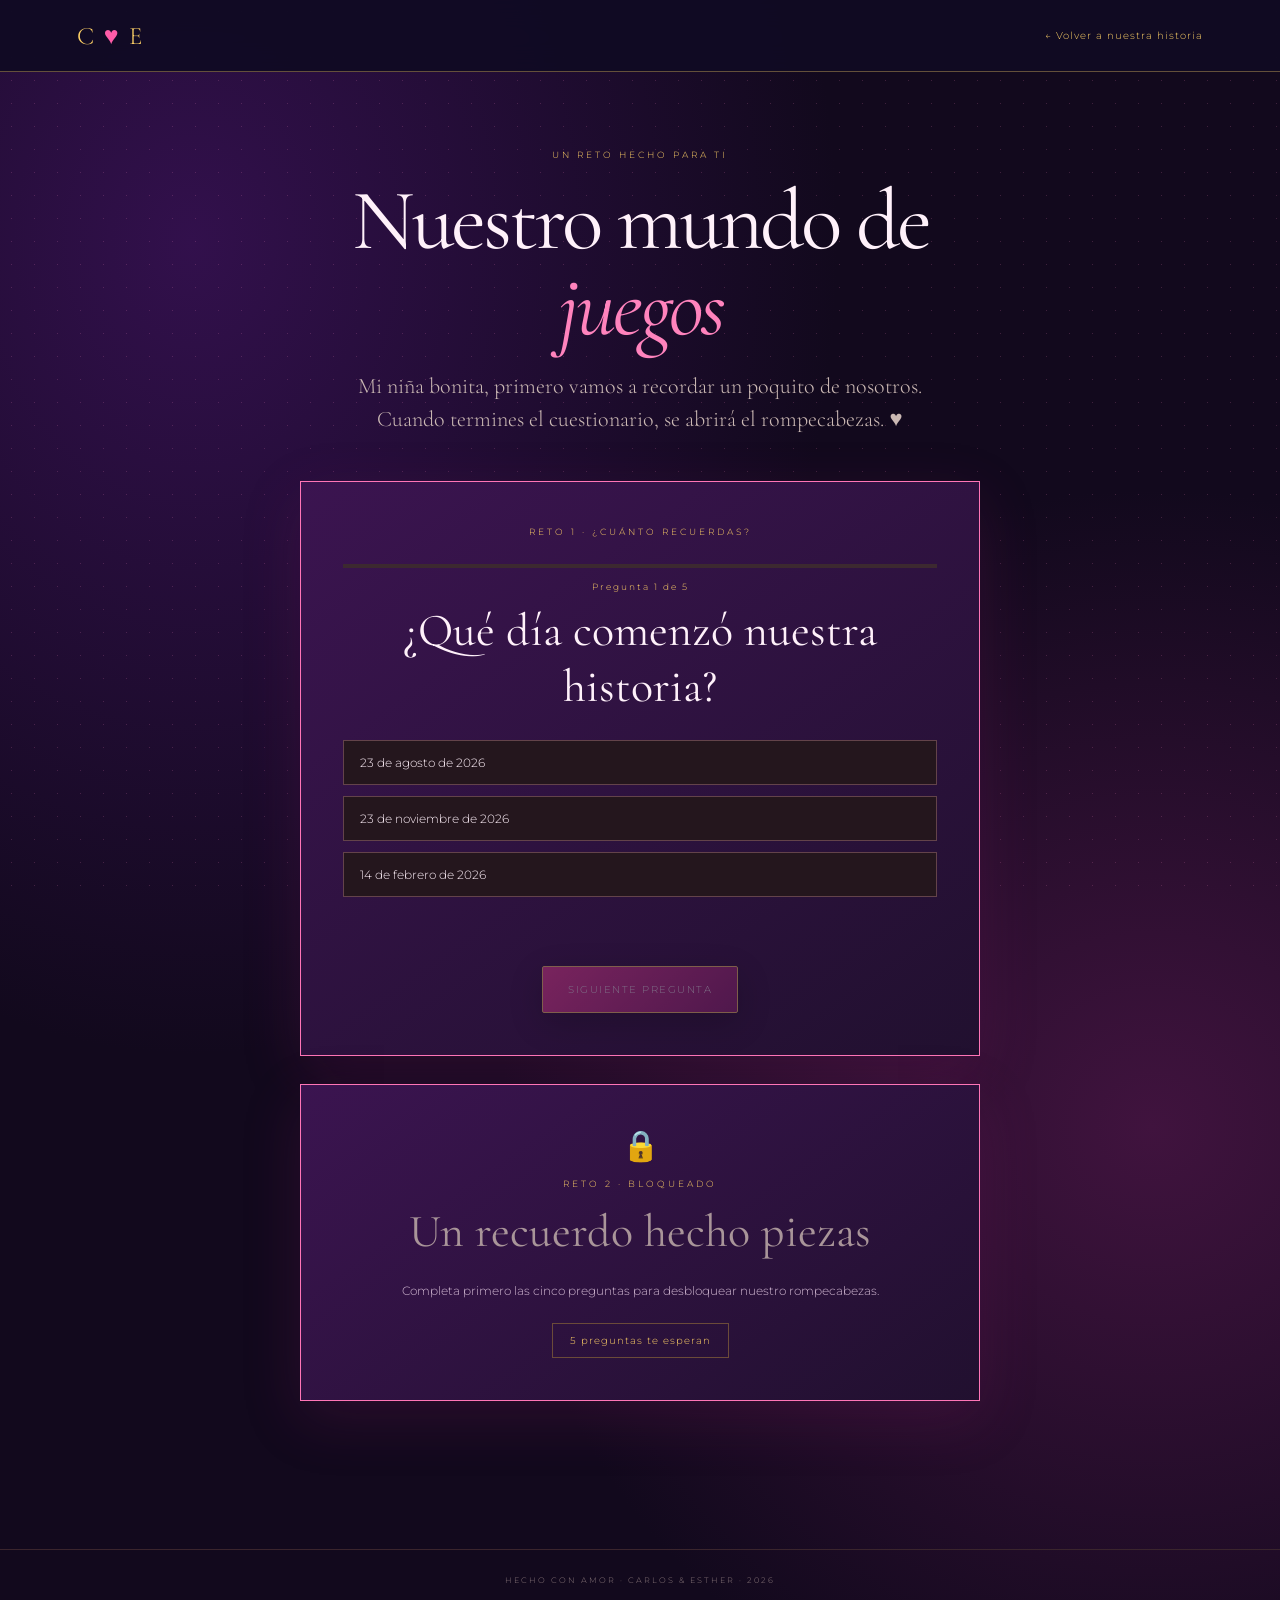
<file: juegos.html>
<!DOCTYPE html>
<html lang="es">
<head>
<meta charset="UTF-8">
<meta name="viewport" content="width=device-width, initial-scale=1.0">
<meta name="theme-color" content="#10090d">
<title>Nuestro mundo de juegos | Carlos & Esther</title>
<link rel="stylesheet" href="style.css">
<link rel="stylesheet" href="juegos.css">
</head>
<body class="games-page">
<header class="topbar">
  <a class="brand" href="index.html">C <span>♥</span> E</a>
  <a class="back-link" href="index.html">← Volver a nuestra historia</a>
</header>
<main class="game-main">
  <section class="game-hero">
    <p class="eyebrow">UN RETO HECHO PARA TI</p>
    <h1 class="game-title">Nuestro mundo de <em>juegos</em></h1>
    <p class="game-intro">Mi niña bonita, primero vamos a recordar un poquito de nosotros. Cuando termines el cuestionario, se abrirá el rompecabezas. ♥</p>
  </section>

  <section class="game-panel" id="quizPanel">
    <p class="eyebrow">RETO 1 · ¿CUÁNTO RECUERDAS?</p>
    <div class="progress-track"><div id="progressBar"></div></div>
    <p class="question-count" id="questionCount">Pregunta 1 de 5</p>
    <h2 id="questionText">¿En qué fecha comenzó nuestra historia?</h2>
    <div class="answers" id="answers"></div>
    <p class="feedback" id="feedback" aria-live="polite"></p>
    <button class="primary-button next-button" id="nextButton" disabled>Siguiente pregunta</button>
  </section>

  <section class="game-panel locked-panel" id="lockedPanel">
    <div class="lock-icon">🔒</div>
    <p class="eyebrow">RETO 2 · BLOQUEADO</p>
    <h2>Un recuerdo hecho piezas</h2>
    <p>Completa primero las cinco preguntas para desbloquear nuestro rompecabezas.</p>
    <div class="lock-status" id="lockStatus">5 preguntas te esperan</div>
  </section>

  <section class="game-panel puzzle-panel hidden" id="puzzlePanel">
    <p class="eyebrow">RETO 2 · NUESTRO ROMPECABEZAS</p>
    <h2>Arma este <em>recuerdo</em></h2>
    <p class="puzzle-help">Toca una pieza que esté junto al espacio vacío para moverla. ¡Ordena la foto!</p>
    <div class="puzzle-board" id="puzzleBoard" aria-label="Rompecabezas de 3 por 3"></div>
    <p class="moves">Movimientos: <strong id="moveCount">0</strong></p>
    <button class="secondary-button" id="shuffleButton">Mezclar de nuevo</button>
    <p class="feedback" id="puzzleFeedback" aria-live="polite"></p>
  </section>

  <section class="win-panel hidden" id="winPanel">
    <div class="win-heart">♥</div>
    <p class="eyebrow">¡LO LOGRASTE!</p>
    <h2>¡Muy bien, mi niña bonita!</h2>
    <p>El mejor premio de esta aventura es tenerte en mi vida. Gracias por cada recuerdo y por todos los que todavía nos esperan.</p>
    <strong>Con cariño, tu Carlos ♥</strong>
    <a href="index.html" class="primary-button return-button">Volver a nuestra historia</a>
  </section>
</main>
<footer>HECHO CON AMOR · CARLOS & ESTHER · 2026</footer>
<script src="juegos.js"></script>
</body>
</html>
</file>
<file: style.css>
@import url('https://fonts.googleapis.com/css2?family=Cormorant+Garamond:ital,wght@0,400;0,500;0,600;1,400;1,500&family=Montserrat:wght@300;400;500;600&display=swap');

:root{--black:#10090d;--panel:#1a1016;--wine:#751d37;--wine2:#a12b4b;--gold:#d6b878;--cream:#f4e9dc;--muted:#b9a9a9}
*{box-sizing:border-box}
html{scroll-behavior:smooth;scroll-padding-top:85px}
body{margin:0;background:var(--black);color:var(--cream);font-family:Montserrat,Arial,sans-serif;font-weight:300;overflow-x:hidden}
body:before{content:"";position:fixed;inset:0;pointer-events:none;z-index:-1;opacity:.13;background-image:radial-gradient(#d6b878 0.6px,transparent .6px);background-size:23px 23px}
.ambient{position:fixed;width:360px;height:360px;border-radius:50%;filter:blur(110px);opacity:.12;pointer-events:none;z-index:-1}.ambient-one{background:#9b2346;top:10%;left:-220px}.ambient-two{background:#b68b45;right:-240px;bottom:5%}
.topbar{height:72px;padding:0 6%;display:flex;align-items:center;justify-content:space-between;position:sticky;top:0;z-index:20;background:rgba(16,9,13,.92);backdrop-filter:blur(14px);border-bottom:1px solid rgba(214,184,120,.2)}
.brand{font-family:'Cormorant Garamond',serif;font-size:25px;color:var(--gold);text-decoration:none;letter-spacing:2px}.brand span,.heart,.final-names span{color:#c44b68}
.main-nav{display:flex;gap:28px}.main-nav a{font-size:10px;letter-spacing:1.2px;text-transform:uppercase;color:var(--cream);text-decoration:none;transition:.25s}.main-nav a:hover{color:var(--gold)}
.music-control,.menu-toggle{border:1px solid rgba(214,184,120,.45);background:transparent;color:var(--cream);padding:10px 13px;border-radius:30px;font:inherit;font-size:10px;letter-spacing:.5px;cursor:pointer}.music-dot{display:inline-block;width:7px;height:7px;background:#777;border-radius:50%;margin-right:8px}.music-control.playing .music-dot{background:#d6b878;box-shadow:0 0 10px #d6b878;animation:pulse 1.5s infinite}.menu-toggle{display:none}
.hero{min-height:calc(100vh - 72px);display:grid;place-items:center;text-align:center;position:relative;padding:90px 20px 110px;background:radial-gradient(ellipse at center,rgba(102,23,49,.22),transparent 58%)}
.hero-content{max-width:760px;animation:rise 1.2s both}.eyebrow{font-size:9px;letter-spacing:3px;color:var(--gold);line-height:1.8}.ornament{color:var(--gold);font-size:23px;margin:23px 0}
h1,h2,h3,p{margin-top:0}h1,h2{font-family:'Cormorant Garamond',Georgia,serif;font-weight:400}h1{font-size:clamp(65px,12vw,126px);line-height:.9;margin:0;color:var(--cream);letter-spacing:-3px}h1 em,h2 em{color:var(--gold);font-weight:400}h1 em{display:block}
.hero-subtitle{font-family:'Cormorant Garamond',serif;font-size:28px;margin:28px 0 12px}.heart{font-size:19px;padding:0 8px}.hero-copy{font-family:'Cormorant Garamond',serif;font-size:22px;color:#d2c1bd;margin:0 auto 32px}
.primary-button{background:linear-gradient(135deg,#84223e,#541326);border:1px solid var(--gold);border-radius:2px;color:#fff1df;padding:16px 25px;font:inherit;font-size:10px;letter-spacing:1.5px;text-transform:uppercase;cursor:pointer;box-shadow:0 10px 35px #0007;transition:.3s}.primary-button:hover{transform:translateY(-3px);box-shadow:0 12px 35px #8d294a55}.primary-button span{color:var(--gold);margin-left:10px}.hint{font-size:9px;color:#9d8b8d;margin-top:18px;letter-spacing:1px}.scroll-cue{position:absolute;bottom:30px;font-size:8px;letter-spacing:2px;color:#a99791}.scroll-cue span{display:block;color:var(--gold);font-size:18px;margin-top:9px}
.section{padding:105px 7%;max-width:1180px;margin:auto}.section-heading{text-align:center;margin-bottom:48px}.section-heading h2,.letter-wrap h2,.future-section h2{font-size:clamp(42px,6vw,65px);margin:12px 0 16px}.gold-line{width:54px;height:1px;background:var(--gold);margin:22px auto}.section-lead{max-width:700px;margin:0 auto;text-align:center;color:#c6b7b3;font-family:'Cormorant Garamond',serif;font-size:22px;line-height:1.65}
.date-card{max-width:420px;margin:45px auto 0;padding:22px 28px;border-top:1px solid #8f7047;border-bottom:1px solid #8f7047;display:flex;align-items:center;gap:20px;background:linear-gradient(90deg,transparent,#24151c,transparent)}.date-number{font-family:'Cormorant Garamond',serif;font-size:65px;color:var(--gold);line-height:1}.date-card strong,.date-card small{display:block}.date-card strong{font-size:10px;letter-spacing:2px}.date-card small{font-size:10px;color:var(--muted);margin-top:7px}.date-heart{margin-left:auto;color:#bd4561;font-size:22px}
.timeline{max-width:850px;margin:0 auto;position:relative}.timeline:before{content:"";position:absolute;left:50%;top:0;bottom:0;width:1px;background:linear-gradient(transparent,var(--gold),transparent)}.timeline-item{position:relative;display:flex;width:100%;margin:0 0 45px}.timeline-item.reverse{justify-content:flex-end}.timeline-marker{position:absolute;left:calc(50% - 17px);top:22px;width:34px;height:34px;border:1px solid var(--gold);border-radius:50%;background:var(--black);display:grid;place-items:center;color:var(--gold);font-size:9px;z-index:2}.timeline-card{width:44%;background:var(--panel);border:1px solid rgba(214,184,120,.2);padding:12px;box-shadow:0 16px 45px #0005}.timeline-card img{width:100%;height:260px;object-fit:cover;cursor:zoom-in;display:block}.timeline-text{padding:18px 12px 12px}.mini-date{font-size:8px;letter-spacing:1.8px;color:var(--gold)}.timeline-text h3,.love-card h3{font-family:'Cormorant Garamond',serif;font-size:27px;font-weight:400;margin:10px 0}.timeline-text p,.love-card p{font-size:11px;line-height:1.8;color:var(--muted);margin:0}
.gallery{display:grid;grid-template-columns:1fr 1.3fr 1fr;gap:16px;align-items:center}.gallery-photo{padding:7px;background:#21151a;border:1px solid rgba(214,184,120,.35);cursor:zoom-in;overflow:hidden}.gallery-photo img{width:100%;height:310px;display:block;object-fit:cover;transition:transform .5s}.gallery-photo:hover img{transform:scale(1.04)}.gallery-photo.wide img{height:390px}
.love-grid{display:grid;grid-template-columns:repeat(3,1fr);gap:18px}.love-card{text-align:center;padding:36px 24px;background:linear-gradient(145deg,#20131a,#140d11);border:1px solid rgba(214,184,120,.22)}.love-card>span{font-family:'Cormorant Garamond',serif;color:var(--gold);font-size:35px}
.letter-section{max-width:none;background:linear-gradient(120deg,#1a0d14,#241019,#160c11);border-top:1px solid #6f4e3c;border-bottom:1px solid #6f4e3c}.letter-wrap{max-width:760px;margin:auto;text-align:center}.letter-icon{font-size:30px;color:var(--gold);margin:20px}.letter{margin-top:40px;text-align:left;padding:40px clamp(22px,6vw,65px);background:#f0e5d8;color:#38232a;box-shadow:0 18px 50px #0006;position:relative}.letter:before{content:"";position:absolute;inset:9px;border:1px solid #b99a70;pointer-events:none}.letter p{font-family:'Cormorant Garamond',serif;font-size:20px;line-height:1.7;position:relative}.letter-sign{text-align:right!important;margin-top:28px}.letter-sign strong{font-size:25px;color:#761f39}.letter-sign span{color:#a12b4b}
.future-section{text-align:center;padding-top:115px;padding-bottom:120px}.anniversary{max-width:420px;margin:40px auto 32px;padding:25px;border-top:1px solid var(--gold);border-bottom:1px solid var(--gold);display:flex;flex-direction:column;gap:12px}.anniversary-label{font-size:9px;letter-spacing:3px;color:var(--gold)}.anniversary strong{font-family:'Cormorant Garamond',serif;font-size:42px;font-weight:400;letter-spacing:3px}.anniversary-heart{color:#bd4561}.closing{font-family:'Cormorant Garamond',serif;font-style:italic;font-size:23px;color:#cbb9b4}.final-names{font-family:'Cormorant Garamond',serif;font-size:28px;color:var(--gold);margin-top:28px}
footer{text-align:center;border-top:1px solid #3a252d;padding:25px;font-size:8px;letter-spacing:2px;color:#8d7b7d}
.lightbox{position:fixed;inset:0;background:#080507f2;z-index:50;display:none;align-items:center;justify-content:center;padding:35px}.lightbox.open{display:flex}.lightbox img{max-width:min(92vw,1000px);max-height:86vh;object-fit:contain;border:1px solid var(--gold);padding:6px;background:#1a1016}.lightbox-close{position:absolute;top:20px;right:25px;background:none;border:0;color:white;font-size:40px;cursor:pointer}
@keyframes rise{from{opacity:0;transform:translateY(22px)}to{opacity:1;transform:translateY(0)}}@keyframes pulse{50%{opacity:.45;box-shadow:0 0 2px #d6b878}}
@media(max-width:760px){.topbar{padding:0 5%;height:64px}.menu-toggle{display:block;margin-left:auto;margin-right:10px}.main-nav{display:none;position:absolute;top:64px;left:0;right:0;background:#160d12;padding:18px 7%;border-bottom:1px solid #6b4b39;flex-direction:column;gap:20px}.main-nav.open{display:flex}.music-control{padding:9px 10px;font-size:9px}.hero{min-height:calc(90vh - 64px);padding-top:70px}.section{padding:78px 6%}.timeline:before{left:16px}.timeline-item,.timeline-item.reverse{justify-content:flex-start;padding-left:48px}.timeline-marker{left:0}.timeline-card{width:100%}.timeline-card img{height:230px}.gallery{grid-template-columns:1fr 1fr}.gallery-photo img,.gallery-photo.wide img{height:220px}.gallery-photo.wide{grid-column:span 2}.love-grid{grid-template-columns:1fr}.letter{padding:32px 24px}.letter p{font-size:18px}.anniversary strong{font-size:34px}}
@media(prefers-reduced-motion:reduce){html{scroll-behavior:auto}*,*:before,*:after{animation-duration:.01ms!important;transition-duration:.01ms!important}}

/* Espacio reservado para la carta personal de Carlos */
.letter-blank{min-height:440px;display:flex;flex-direction:column}
.write-lines{flex:1;min-height:230px;display:flex;flex-direction:column;justify-content:space-around;margin:8px 0 20px}
.write-lines span{display:block;border-bottom:1px solid rgba(117,31,57,.22);height:30px}

.games-invite{text-align:center;border-top:1px solid rgba(214,184,120,.18);border-bottom:1px solid rgba(214,184,120,.18);background:linear-gradient(110deg,rgba(91,20,43,.18),rgba(20,12,17,.25))}
.game-link{display:inline-block;text-decoration:none;margin-top:32px}


/* Nueva paleta: colores más vivos, alegres y románticos */
:root{--black:#100b24;--panel:#21143d;--wine:#a51f65;--wine2:#ed3f91;--gold:#ffd166;--cream:#fff1fa;--muted:#d4bfd9}
body{background:radial-gradient(ellipse at 15% 15%,#32104c 0,transparent 42%),radial-gradient(ellipse at 90% 70%,#40133e 0,transparent 40%),var(--black)}
body:before{opacity:.19;background-image:radial-gradient(#ff8ac4 .7px,transparent .7px)}
.ambient-one{background:#ff2f92;opacity:.2}.ambient-two{background:#ffd166;opacity:.18}
.topbar{background:rgba(16,11,36,.94);border-bottom-color:rgba(255,209,102,.35)}
.brand,.eyebrow,.ornament,.scroll-cue span{color:#ffd166}
.brand span,.heart,.final-names span,.date-heart{color:#ff5ca8}
h1 em,h2 em{color:#ff83bd}
.hero{background:radial-gradient(ellipse at center,rgba(222,44,139,.3),transparent 62%)}
.primary-button{background:linear-gradient(135deg,#ed3f91,#8d236f);border-color:#ffd166;color:#fff}
.primary-button:hover{box-shadow:0 12px 35px #ed3f9166}
.date-card{border-color:#ff75b7;background:linear-gradient(90deg,transparent,#321641,transparent)}
.date-number{color:#ffd166}
.timeline-card,.love-card,.letter,.gallery-photo{border-color:rgba(255,117,183,.38)}
.timeline-marker{border-color:#ffd166;color:#ffd166;background:#180d2d}
.gold-line{background:#ff75b7}
.love-counter{max-width:620px;margin:38px auto 0;padding:27px 24px;border:1px solid rgba(255,117,183,.65);border-radius:18px;background:linear-gradient(135deg,rgba(91,26,104,.88),rgba(35,17,67,.94));box-shadow:0 15px 45px #e72b8b24;text-align:center}
.love-counter h3{font-family:'Cormorant Garamond',serif;font-size:30px;font-weight:400;color:#fff1fa;margin:8px 0 20px}
.counter-grid{display:grid;grid-template-columns:repeat(4,1fr);gap:10px;margin:18px 0}
.counter-grid div{padding:14px 6px;border-radius:12px;background:linear-gradient(160deg,#ed3f91,#8d236f);border:1px solid #ffacd2}
.counter-grid strong{display:block;font-family:'Cormorant Garamond',serif;font-size:clamp(27px,5vw,42px);line-height:1.1;color:#fff}
.counter-grid span{display:block;font-size:8px;letter-spacing:1px;color:#ffe2f0;margin-top:7px}
.love-counter>small{color:#e8c9e3;font-size:10px}
@media(max-width:480px){.counter-grid{gap:6px}.counter-grid div{padding:12px 3px}.counter-grid span{font-size:7px}}
</file>
<file: juegos.css>
.games-page{min-height:100vh}.back-link{color:var(--gold);text-decoration:none;font-size:10px;letter-spacing:1px}.game-main{max-width:900px;margin:auto;padding:45px 20px 100px}.game-hero{text-align:center;padding:30px 0 45px}.game-title{font-size:clamp(52px,9vw,86px);line-height:1;margin:15px 0}.game-intro{max-width:620px;margin:20px auto 0;color:#cbb9b4;font-family:'Cormorant Garamond',serif;font-size:22px;line-height:1.5}.game-panel,.win-panel{max-width:680px;margin:0 auto 28px;padding:clamp(22px,5vw,42px);background:linear-gradient(145deg,#21131a,#150d12);border:1px solid rgba(214,184,120,.32);box-shadow:0 18px 55px #0005;text-align:center}.game-panel h2,.win-panel h2{font-family:'Cormorant Garamond',serif;font-size:clamp(32px,5vw,46px);font-weight:400;margin:10px 0 22px}.progress-track{height:4px;background:#3c2930;margin:24px 0 13px}.progress-track div{height:100%;width:0;background:var(--gold);transition:width .3s}.question-count{font-size:9px;letter-spacing:2px;color:var(--gold)}.answers{display:grid;gap:11px;margin:26px 0 12px}.answer-button{background:#24161d;border:1px solid #63434a;color:var(--cream);padding:14px 16px;text-align:left;font:inherit;font-size:12px;cursor:pointer;transition:.2s}.answer-button:hover:not(:disabled){border-color:var(--gold);transform:translateY(-1px)}.answer-button.correct{border-color:#9ab98c;background:#1b2a20}.answer-button.incorrect{border-color:#c35b70;background:#351923}.answer-button:disabled{cursor:default}.feedback{min-height:25px;color:var(--gold);font-family:'Cormorant Garamond',serif;font-size:20px}.next-button{margin-top:12px}.primary-button:disabled{opacity:.4;cursor:not-allowed}.locked-panel{color:#a99599}.lock-icon{font-size:30px;margin-bottom:12px}.lock-status{display:inline-block;border:1px solid #6b4b39;color:var(--gold);padding:10px 17px;font-size:10px;letter-spacing:1px;margin-top:10px}.hidden{display:none!important}.puzzle-help,.locked-panel>p:not(.eyebrow){font-size:12px;line-height:1.7;color:var(--muted)}.puzzle-board{width:min(84vw,420px);aspect-ratio:1;margin:25px auto;display:grid;grid-template-columns:repeat(3,1fr);gap:4px;padding:5px;background:#d6b878;border:1px solid var(--gold)}.puzzle-tile{border:0;padding:0;min-width:0;aspect-ratio:1;background-image:url('fotos/recuerdo-02.jpg');background-size:300% 300%;cursor:pointer;transition:filter .15s}.puzzle-tile:hover{filter:brightness(1.18)}.puzzle-tile.empty{background:#21151a;cursor:default;box-shadow:inset 0 0 0 1px #6b4b39}.moves{font-size:11px;color:var(--muted)}.moves strong{color:var(--gold)}.secondary-button{border:1px solid #8c6d4d;background:transparent;color:var(--gold);padding:11px 18px;font:inherit;font-size:10px;letter-spacing:1px;cursor:pointer}.win-panel{border-color:var(--gold);padding:50px 35px}.win-heart{font-size:50px;color:#c44b68}.win-panel p:not(.eyebrow){font-family:'Cormorant Garamond',serif;font-size:22px;line-height:1.6;color:#d7c5c0}.win-panel strong{display:block;color:var(--gold);margin:24px 0}.return-button{display:inline-block;text-decoration:none}.games-page footer{margin-top:20px}

/* Colores más vivos para nuestro juego */
.games-page{--black:#12091d;--panel:#241332;--wine:#a51f65;--wine2:#ed3f91;--gold:#ffd166;--cream:#fff1fa;--muted:#d1b8d2}.game-panel,.win-panel{background:linear-gradient(145deg,#3b1450,#21102f);border-color:#ff75b7;box-shadow:0 18px 55px #8b1e6b33}.puzzle-board{background:#ff70b5;border-color:#ffd166}.puzzle-tile.empty{background:#31143b}
</file>
